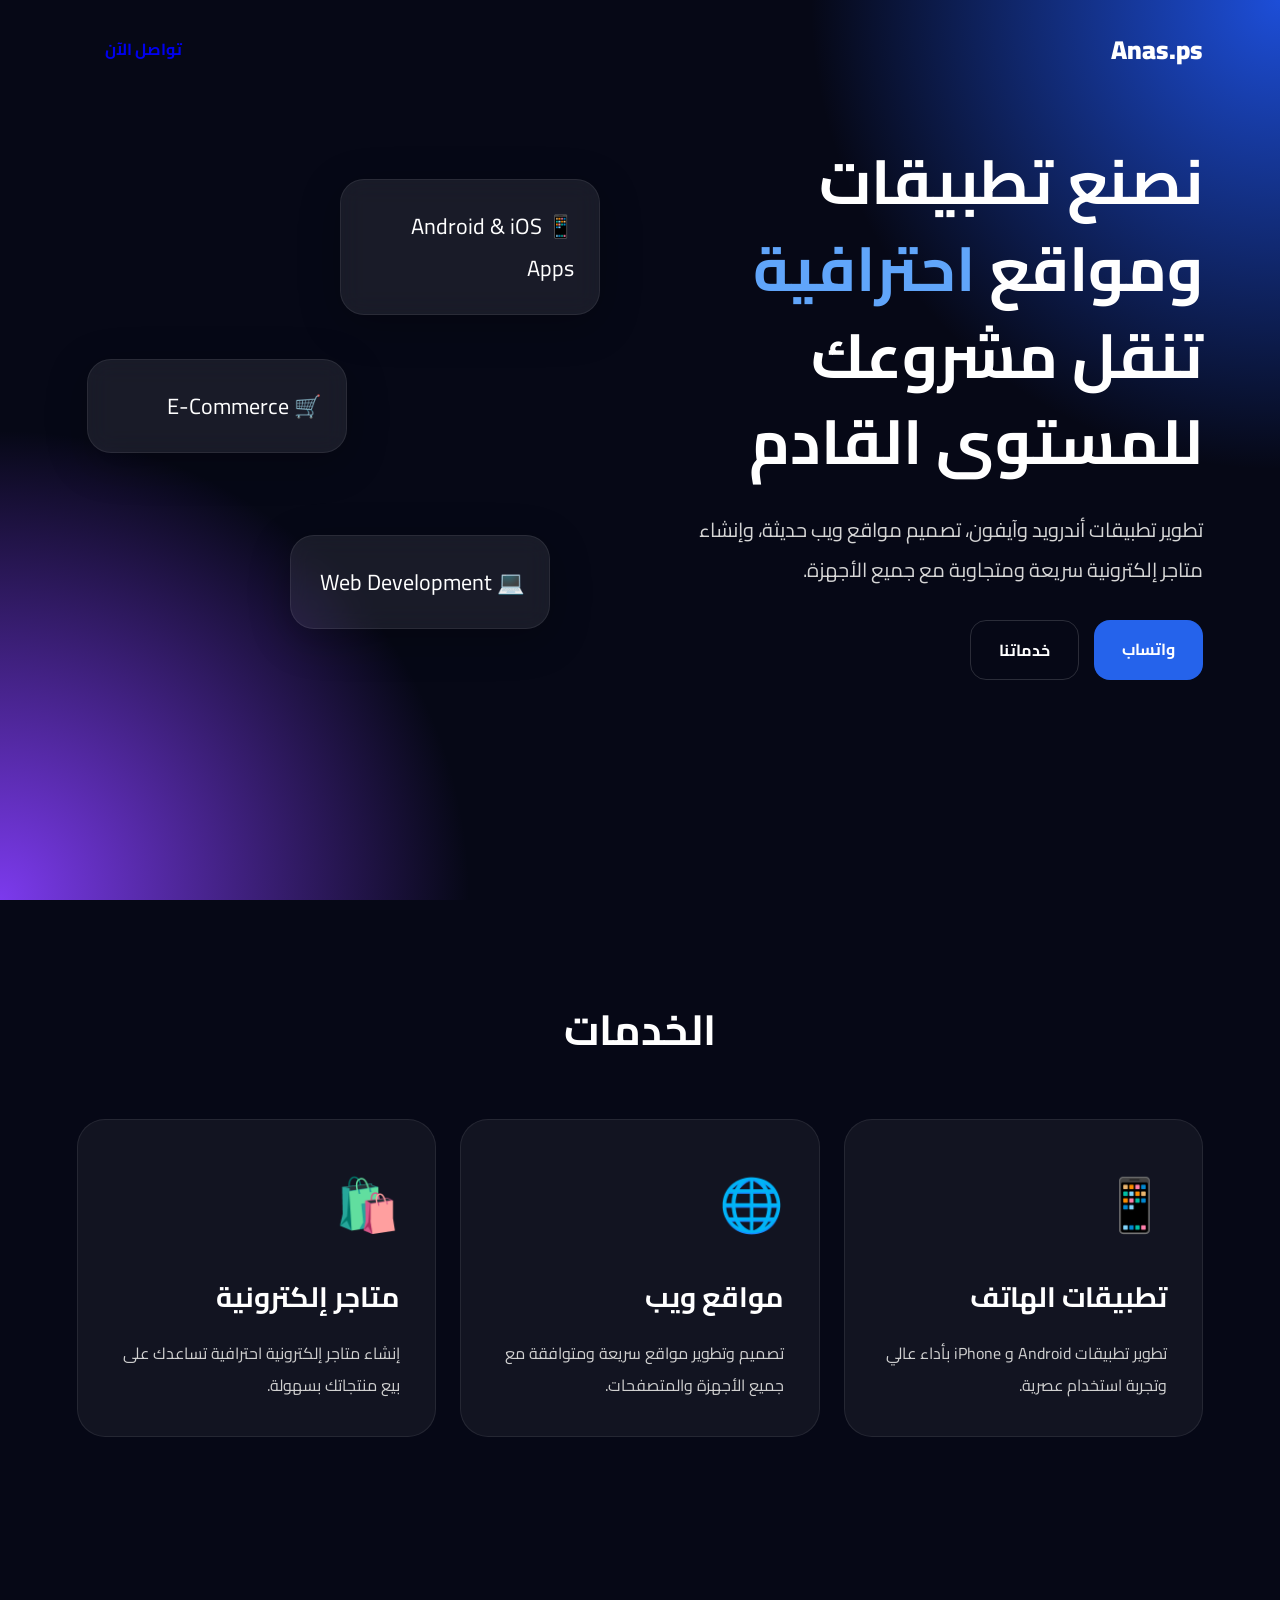
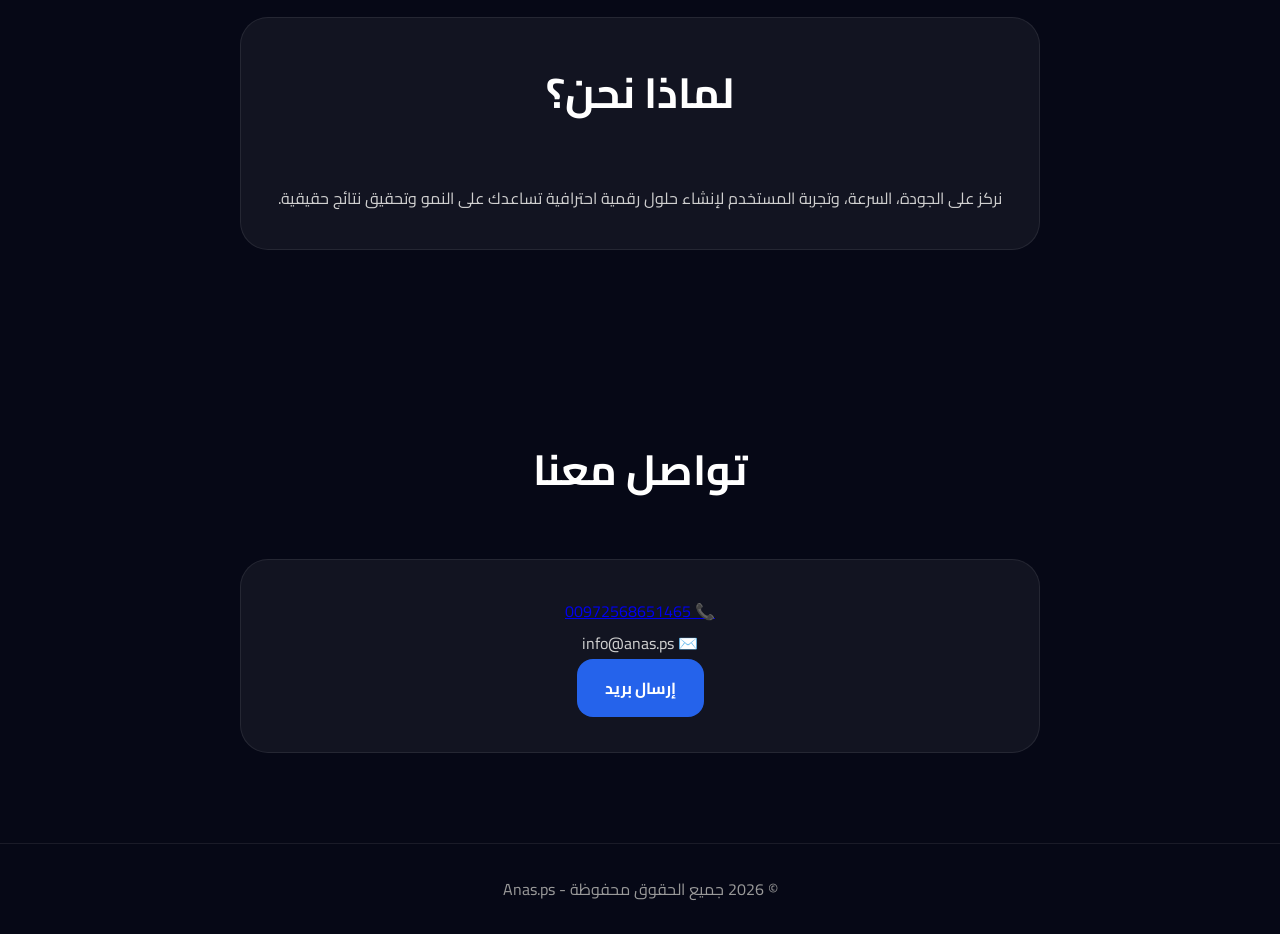
<file: index.html>
<!DOCTYPE html>
<html lang="ar" dir="rtl">
<head>
  <meta charset="UTF-8">
  <meta name="viewport" content="width=device-width, initial-scale=1.0">
  <title>Anas.ps | تطوير التطبيقات والمواقع</title>
  <link rel="preconnect" href="https://fonts.googleapis.com">
  <link rel="preconnect" href="https://fonts.gstatic.com" crossorigin>
  <link href="https://fonts.googleapis.com/css2?family=Cairo:wght@300;400;600;700;900&display=swap" rel="stylesheet">
  <link rel="stylesheet" href="style.css">
</head>
<body>

<header class="hero">
  <nav>
    <div class="logo">Anas.ps</div>
    <a href="#contact" class="btn">تواصل الآن</a>
  </nav>

  <div class="hero-content">
    <div class="text">
      <h1>نصنع تطبيقات ومواقع <span>احترافية</span> تنقل مشروعك للمستوى القادم</h1>
      <p>
        تطوير تطبيقات أندرويد وآيفون، تصميم مواقع ويب حديثة، وإنشاء متاجر إلكترونية
        سريعة ومتجاوبة مع جميع الأجهزة.
      </p>

      <div class="hero-buttons">
        <a href="https://wa.me/972568651465" target="_blank" class="btn primary">واتساب</a>
        <a href="#services" class="btn secondary">خدماتنا</a>
      </div>
    </div>

    <div class="hero-image">
      <div class="floating-card card1">📱 Android & iOS Apps</div>
      <div class="floating-card card2">🛒 E-Commerce</div>
      <div class="floating-card card3">💻 Web Development</div>
    </div>
  </div>
</header>

<section class="services" id="services">
  <h2>الخدمات</h2>

  <div class="cards">
    <div class="service-card">
      <div class="icon">📱</div>
      <h3>تطبيقات الهاتف</h3>
      <p>تطوير تطبيقات Android و iPhone بأداء عالي وتجربة استخدام عصرية.</p>
    </div>

    <div class="service-card">
      <div class="icon">🌐</div>
      <h3>مواقع ويب</h3>
      <p>تصميم وتطوير مواقع سريعة ومتوافقة مع جميع الأجهزة والمتصفحات.</p>
    </div>

    <div class="service-card">
      <div class="icon">🛍️</div>
      <h3>متاجر إلكترونية</h3>
      <p>إنشاء متاجر إلكترونية احترافية تساعدك على بيع منتجاتك بسهولة.</p>
    </div>
  </div>
</section>

<section class="about">
  <div class="about-box">
    <h2>لماذا نحن؟</h2>
    <p>
      نركز على الجودة، السرعة، وتجربة المستخدم لإنشاء حلول رقمية احترافية
      تساعدك على النمو وتحقيق نتائج حقيقية.
    </p>
  </div>
</section>

<section class="contact" id="contact">
  <h2>تواصل معنا</h2>

  <div class="contact-box">
    <p><a href="tel:00972568651465">📞 00972568651465</a></p>
    <p>✉️ info@anas.ps</p>
    <a href="mailto:info@anas.ps" class="btn primary">إرسال بريد</a>
  </div>
</section>

<footer>
  <p>© 2026 جميع الحقوق محفوظة - Anas.ps</p>
</footer>

<script src="script.js"></script>
</body>
</html>
</file>
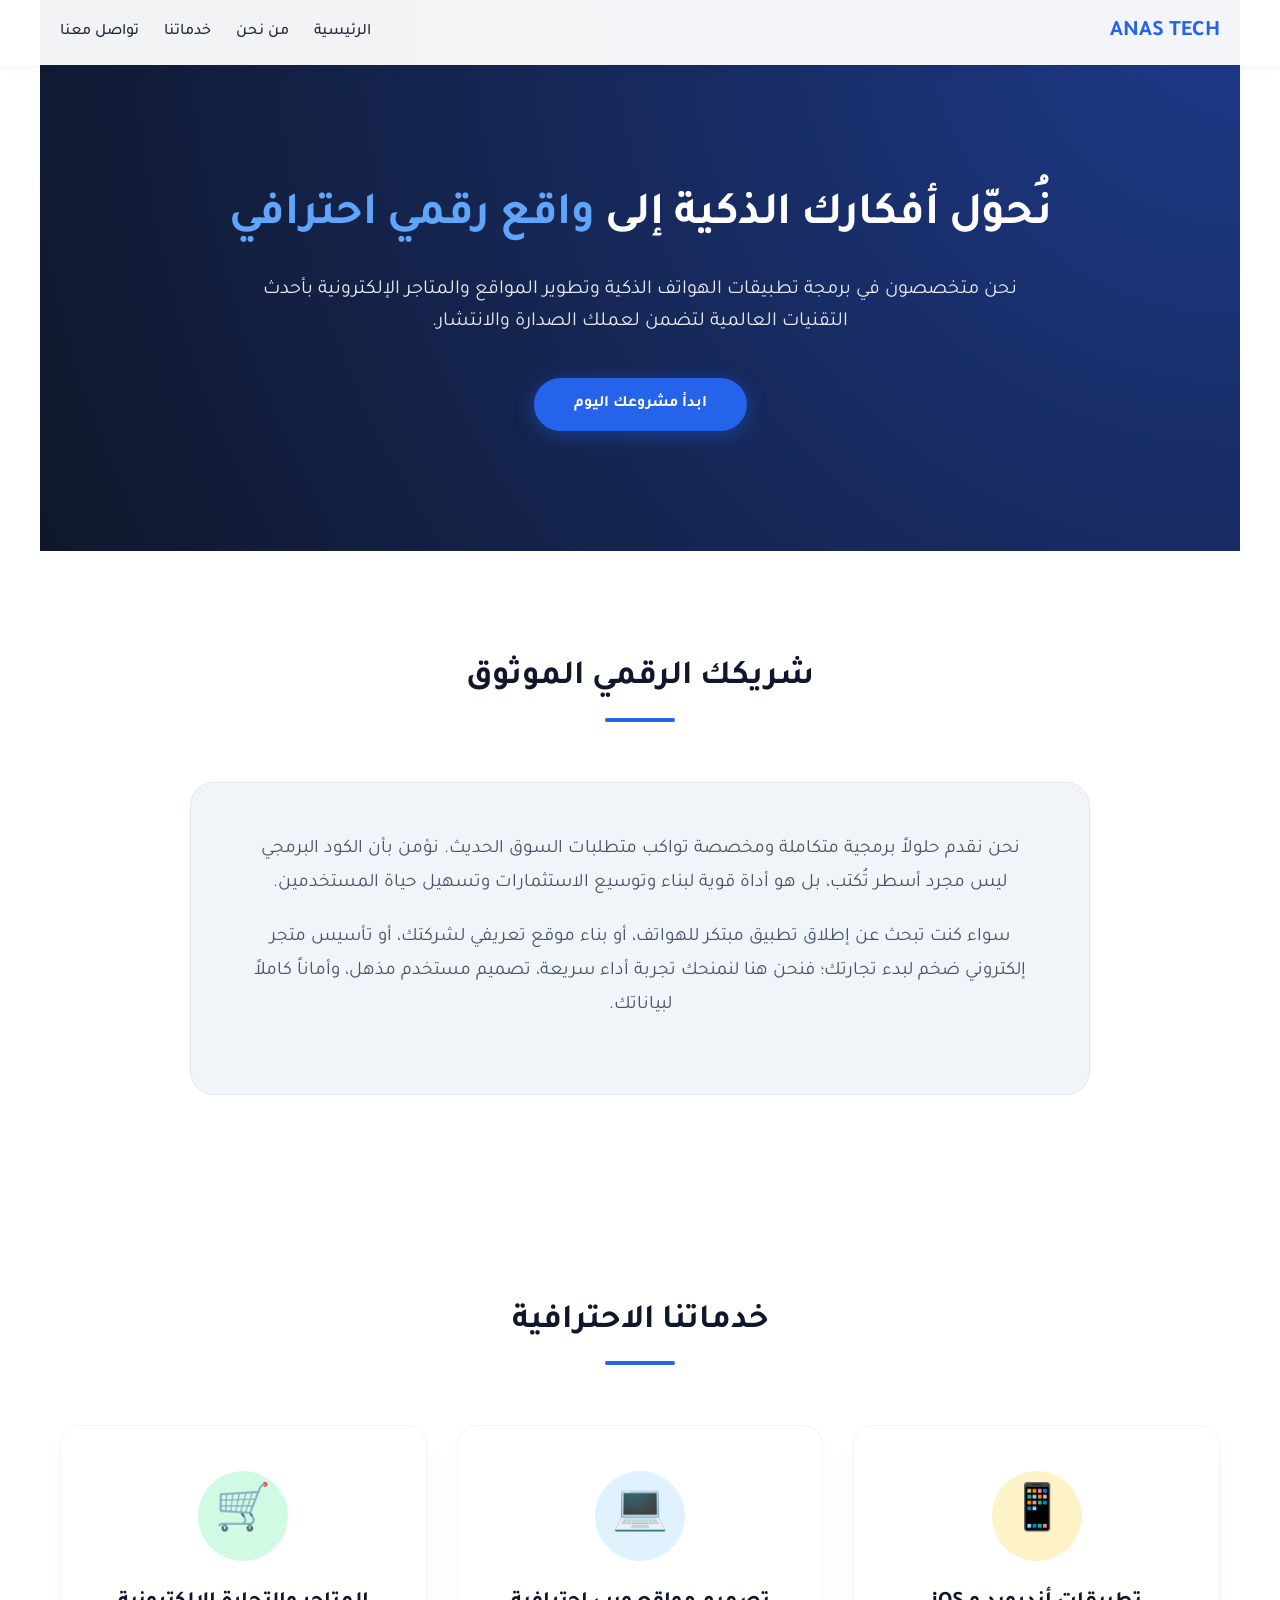
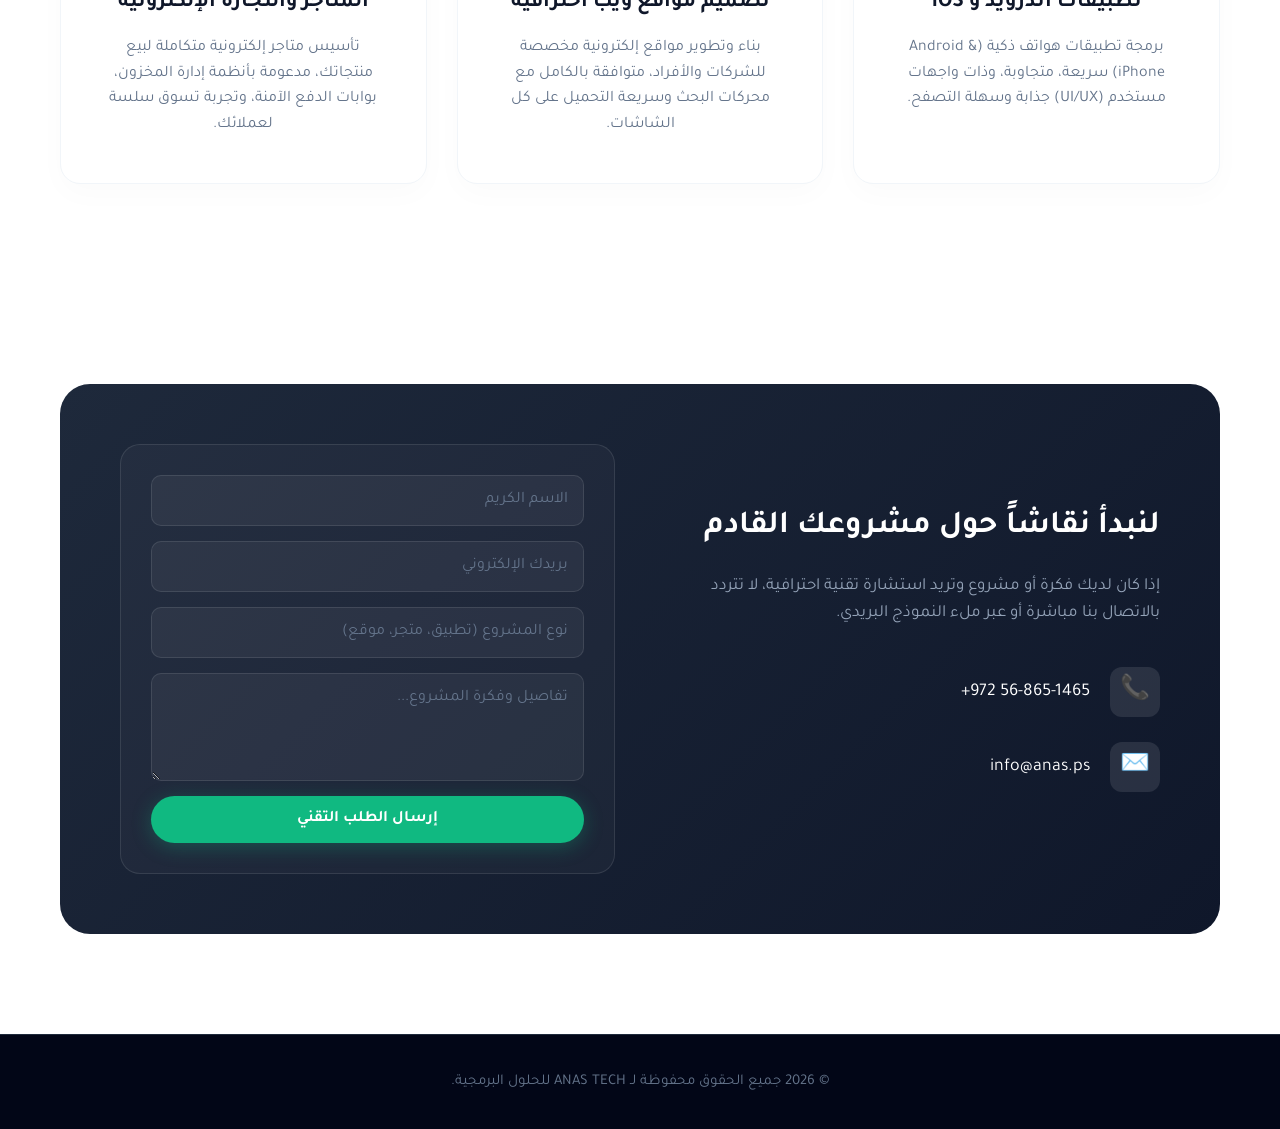
<file: gemini-code-1779863567297.html>
<!DOCTYPE html>
<html lang="ar" dir="rtl">
<head>
    <meta charset="UTF-8">
    <meta name="viewport" content="width=device-width, initial-scale=1.0">
    <title>أنس للحلول البرمجية | تصميم مواقع وتطبيقات ومتاجر إلكترونية</title>
    <!-- استيراد خط Tajawal الفخم -->
    <link rel="preconnect" href="https://fonts.googleapis.com">
    <link rel="preconnect" href="https://fonts.gstatic.com" crossorigin>
    <link href="https://fonts.googleapis.com/css2?family=Tajawal:wght@400;500;700&display=swap" rel="stylesheet">
    
    <style>
        :root {
            --primary-color: #0f172a; /* أسود ملكي/نيلي غامق يعكس الطابع البرمجي */
            --secondary-color: #2563eb; /* أزرق تقني حيوي */
            --accent-color: #10b981; /* أخضر مالي/نجاح للمتاجر */
            --text-dark: #1e293b;
            --text-light: #f8fafc;
            --bg-light: #f1f5f9;
        }

        * {
            box-sizing: border-box;
            margin: 0;
            padding: 0;
            font-family: 'Tajawal', sans-serif;
            scroll-behavior: smooth;
        }

        body {
            background-color: #ffffff;
            color: var(--text-dark);
            line-height: 1.6;
        }

        /* القائمة العلوية */
        header {
            background-color: rgba(255, 255, 255, 0.95);
            box-shadow: 0 2px 10px rgba(0,0,0,0.05);
            position: fixed;
            width: 100%;
            top: 0;
            z-index: 1000;
        }

        .nav-container {
            max-width: 1200px;
            margin: 0 auto;
            display: flex;
            justify-content: space-between;
            align-items: center;
            padding: 15px 20px;
        }

        .logo {
            font-size: 22px;
            font-weight: 700;
            color: var(--secondary-color);
        }

        .nav-links {
            list-style: none;
            display: flex;
            gap: 25px;
        }

        .nav-links a {
            text-decoration: none;
            color: var(--text-dark);
            font-weight: 500;
            transition: color 0.3s;
        }

        .nav-links a:hover {
            color: var(--secondary-color);
        }

        /* قسم الهيرو الرئيسي */
        .hero {
            background: radial-gradient(circle at top right, #1e3a8a 0%, #0f172a 100%);
            color: white;
            padding: 180px 20px 120px 20px;
            text-align: center;
            position: relative;
        }

        .hero h1 {
            font-size: 46px;
            margin-bottom: 20px;
            font-weight: 700;
            letter-spacing: -0.5px;
        }

        .hero h1 span {
            color: #60a5fa;
        }

        .hero p {
            font-size: 20px;
            max-width: 800px;
            margin: 0 auto 40px auto;
            opacity: 0.9;
            font-weight: 400;
        }

        .btn {
            display: inline-block;
            background-color: var(--secondary-color);
            color: white;
            padding: 14px 40px;
            border-radius: 50px;
            text-decoration: none;
            font-weight: 700;
            box-shadow: 0 4px 20px rgba(37, 99, 234, 0.4);
            transition: all 0.3s ease;
        }

        .btn:hover {
            transform: translateY(-3px);
            background-color: #1d4ed8;
            box-shadow: 0 6px 25px rgba(37, 99, 234, 0.5);
        }

        /* الأقسام العامة */
        section {
            padding: 100px 20px;
            max-width: 1200px;
            margin: 0 auto;
        }

        .section-title {
            text-align: center;
            font-size: 34px;
            color: var(--primary-color);
            margin-bottom: 60px;
        }

        .section-title::after {
            content: '';
            display: block;
            width: 70px;
            height: 4px;
            background-color: var(--secondary-color);
            margin: 12px auto 0 auto;
            border-radius: 2px;
        }

        /* قسم من نحن */
        .about-box {
            background: var(--bg-light);
            border-radius: 24px;
            padding: 50px;
            text-align: center;
            max-width: 900px;
            margin: 0 auto;
            border: 1px solid #e2e8f0;
        }

        .about-box p {
            font-size: 19px;
            color: #475569;
            margin-bottom: 20px;
            line-height: 1.8;
        }

        /* شبكة الخدمات */
        .services-grid {
            display: grid;
            grid-template-columns: repeat(auto-fit, minmax(320px, 1fr));
            gap: 30px;
        }

        .service-card {
            background: white;
            padding: 45px 35px;
            border-radius: 20px;
            box-shadow: 0 10px 30px rgba(0,0,0,0.02);
            border: 1px solid #f1f5f9;
            text-align: center;
            transition: all 0.3s ease;
        }

        .service-card:hover {
            transform: translateY(-8px);
            box-shadow: 0 15px 35px rgba(15, 23, 42, 0.08);
            border-color: #e2e8f0;
        }

        .service-icon {
            font-size: 45px;
            margin-bottom: 25px;
            display: inline-block;
            background: #eff6ff;
            width: 90px;
            height: 90px;
            line-height: 90px;
            border-radius: 50px;
        }

        .service-card h3 {
            font-size: 22px;
            margin-bottom: 15px;
            color: var(--primary-color);
        }

        .service-card p {
            color: #64748b;
            font-size: 16px;
        }

        /* قسم الاتصال */
        .contact-wrapper {
            background: linear-gradient(135deg, #1e293b 0%, #0f172a 100%);
            color: white;
            border-radius: 30px;
            padding: 60px;
            display: grid;
            grid-template-columns: 1fr 1fr;
            gap: 50px;
            align-items: center;
        }

        .contact-info h2 {
            font-size: 32px;
            margin-bottom: 20px;
        }

        .contact-info p {
            color: #94a3b8;
            margin-bottom: 40px;
            font-size: 17px;
        }

        .info-item {
            display: flex;
            align-items: center;
            gap: 20px;
            margin-bottom: 25px;
        }

        .info-icon {
            font-size: 24px;
            background: rgba(255,255,255,0.1);
            width: 50px;
            height: 50px;
            display: flex;
            align-items: center;
            justify-content: center;
            border-radius: 12px;
        }

        .info-item a {
            color: white;
            text-decoration: none;
            font-size: 18px;
            direction: ltr;
            transition: color 0.3s;
        }

        .info-item a:hover {
            color: #60a5fa;
        }

        .contact-form {
            display: flex;
            flex-direction: column;
            gap: 15px;
            background: rgba(255, 255, 255, 0.03);
            padding: 30px;
            border-radius: 20px;
            border: 1px solid rgba(255,255,255,0.1);
        }

        .form-input {
            padding: 15px;
            border: 1px solid rgba(255,255,255,0.1);
            background: rgba(255,255,255,0.05);
            border-radius: 10px;
            font-size: 16px;
            color: white;
            font-family: inherit;
        }

        .form-input::placeholder {
            color: #64748b;
        }

        .form-input:focus {
            outline: none;
            border-color: var(--secondary-color);
            background: rgba(255,255,255,0.08);
        }

        /* التذييل */
        footer {
            background-color: #020617;
            color: #64748b;
            text-align: center;
            padding: 35px;
            font-size: 15px;
            border-top: 1px solid #1e293b;
        }

        /* التوافق مع الهواتف */
        @media (max-width: 968px) {
            .contact-wrapper {
                grid-template-columns: 1fr;
                padding: 40px 20px;
                gap: 30px;
            }
        }

        @media (max-width: 768px) {
            .nav-links {
                display: none;
            }
            .hero h1 {
                font-size: 32px;
            }
            .hero p {
                font-size: 16px;
            }
            .about-box {
                padding: 30px 20px;
            }
            .about-box p {
                font-size: 16px;
            }
        }
    </style>
</head>
<body>

    <!-- القائمة العلوية -->
    <header>
        <div class="nav-container">
            <div class="logo">ANAS TECH</div>
            <ul class="nav-links">
                <li><a href="#hero">الرئيسية</a></li>
                <li><a href="#about">من نحن</a></li>
                <li><a href="#services">خدماتنا</a></li>
                <li><a href="#contact">تواصل معنا</a></li>
            </ul>
        </div>
    </header>

    <!-- القسم الرئيسي (Hero Section) -->
    <section id="hero" class="hero">
        <h1>نُحوّل أفكارك الذكية إلى <span>واقع رقمي احترافي</span></h1>
        <p>نحن متخصصون في برمجة تطبيقات الهواتف الذكية وتطوير المواقع والمتاجر الإلكترونية بأحدث التقنيات العالمية لتضمن لعملك الصدارة والانتشار.</p>
        <a href="#contact" class="btn">ابدأ مشروعك اليوم</a>
    </section>

    <!-- قسم من نحن -->
    <section id="about">
        <h2 class="section-title">شريكك الرقمي الموثوق</h2>
        <div class="about-box">
            <p>نحن نقدم حلولاً برمجية متكاملة ومخصصة تواكب متطلبات السوق الحديث. نؤمن بأن الكود البرمجي ليس مجرد أسطر تُكتب، بل هو أداة قوية لبناء وتوسيع الاستثمارات وتسهيل حياة المستخدمين.</p>
            <p>سواء كنت تبحث عن إطلاق تطبيق مبتكر للهواتف، أو بناء موقع تعريفي لشركتك، أو تأسيس متجر إلكتروني ضخم لبدء تجارتك؛ فنحن هنا لنمنحك تجربة أداء سريعة، تصميم مستخدم مذهل، وأماناً كاملاً لبياناتك.</p>
        </div>
    </section>

    <!-- قسم الخدمات -->
    <section id="services">
        <h2 class="section-title">خدماتنا الاحترافية</h2>
        <div class="services-grid">
            
            <!-- الخدمة الأولى -->
            <div class="service-card">
                <div class="service-icon" style="background: #fef3c7; color: #d97706;">📱</div>
                <h3>تطبيقات أندرويد و iOS</h3>
                <p>برمجة تطبيقات هواتف ذكية (Android & iPhone) سريعة، متجاوبة، وذات واجهات مستخدم (UI/UX) جذابة وسهلة التصفح.</p>
            </div>

            <!-- الخدمة الثانية -->
            <div class="service-card">
                <div class="service-icon" style="background: #e0f2fe; color: #0284c7;">💻</div>
                <h3>تصميم مواقع ويب احترافية</h3>
                <p>بناء وتطوير مواقع إلكترونية مخصصة للشركات والأفراد، متوافقة بالكامل مع محركات البحث وسريعة التحميل على كل الشاشات.</p>
            </div>

            <!-- الخدمة الثالثة -->
            <div class="service-card">
                <div class="service-icon" style="background: #d1fae5; color: #059669;">🛒</div>
                <h3>المتاجر والتجارة الإلكترونية</h3>
                <p>تأسيس متاجر إلكترونية متكاملة لبيع منتجاتك، مدعومة بأنظمة إدارة المخزون، بوابات الدفع الآمنة، وتجربة تسوق سلسة لعملائك.</p>
            </div>

        </div>
    </section>

    <!-- قسم التواصل الشامل -->
    <section id="contact">
        <div class="contact-wrapper">
            
            <!-- معلومات الاتصال المباشر -->
            <div class="contact-info">
                <h2>لنبدأ نقاشاً حول مشروعك القادم</h2>
                <p>إذا كان لديك فكرة أو مشروع وتريد استشارة تقنية احترافية، لا تتردد بالاتصال بنا مباشرة أو عبر ملء النموذج البريدي.</p>
                
                <div class="info-item">
                    <div class="info-icon">📞</div>
                    <a href="tel:00972568651465">+972 56-865-1465</a>
                </div>
                
                <div class="info-item">
                    <div class="info-icon">✉️</div>
                    <a href="mailto:info@anas.ps">info@anas.ps</a>
                </div>
            </div>

            <!-- نموذج المراسلة -->
            <form class="contact-form" action="#" method="POST">
                <input type="text" class="form-input" placeholder="الاسم الكريم" required>
                <input type="email" class="form-input" placeholder="بريدك الإلكتروني" required>
                <input type="text" class="form-input" placeholder="نوع المشروع (تطبيق، متجر، موقع)" required>
                <textarea class="form-input" rows="4" placeholder="تفاصيل وفكرة المشروع..." required></textarea>
                <button type="submit" class="btn" style="border: none; cursor: pointer; font-size: 16px; background-color: var(--accent-color); box-shadow: 0 4px 20px rgba(16, 185, 129, 0.3);">إرسال الطلب التقني</button>
            </form>

        </div>
    </section>

    <!-- التذييل -->
    <footer>
        <p>&copy; 2026 جميع الحقوق محفوظة لـ ANAS TECH للحلول البرمجية.</p>
    </footer>

</body>
</html>
</file>
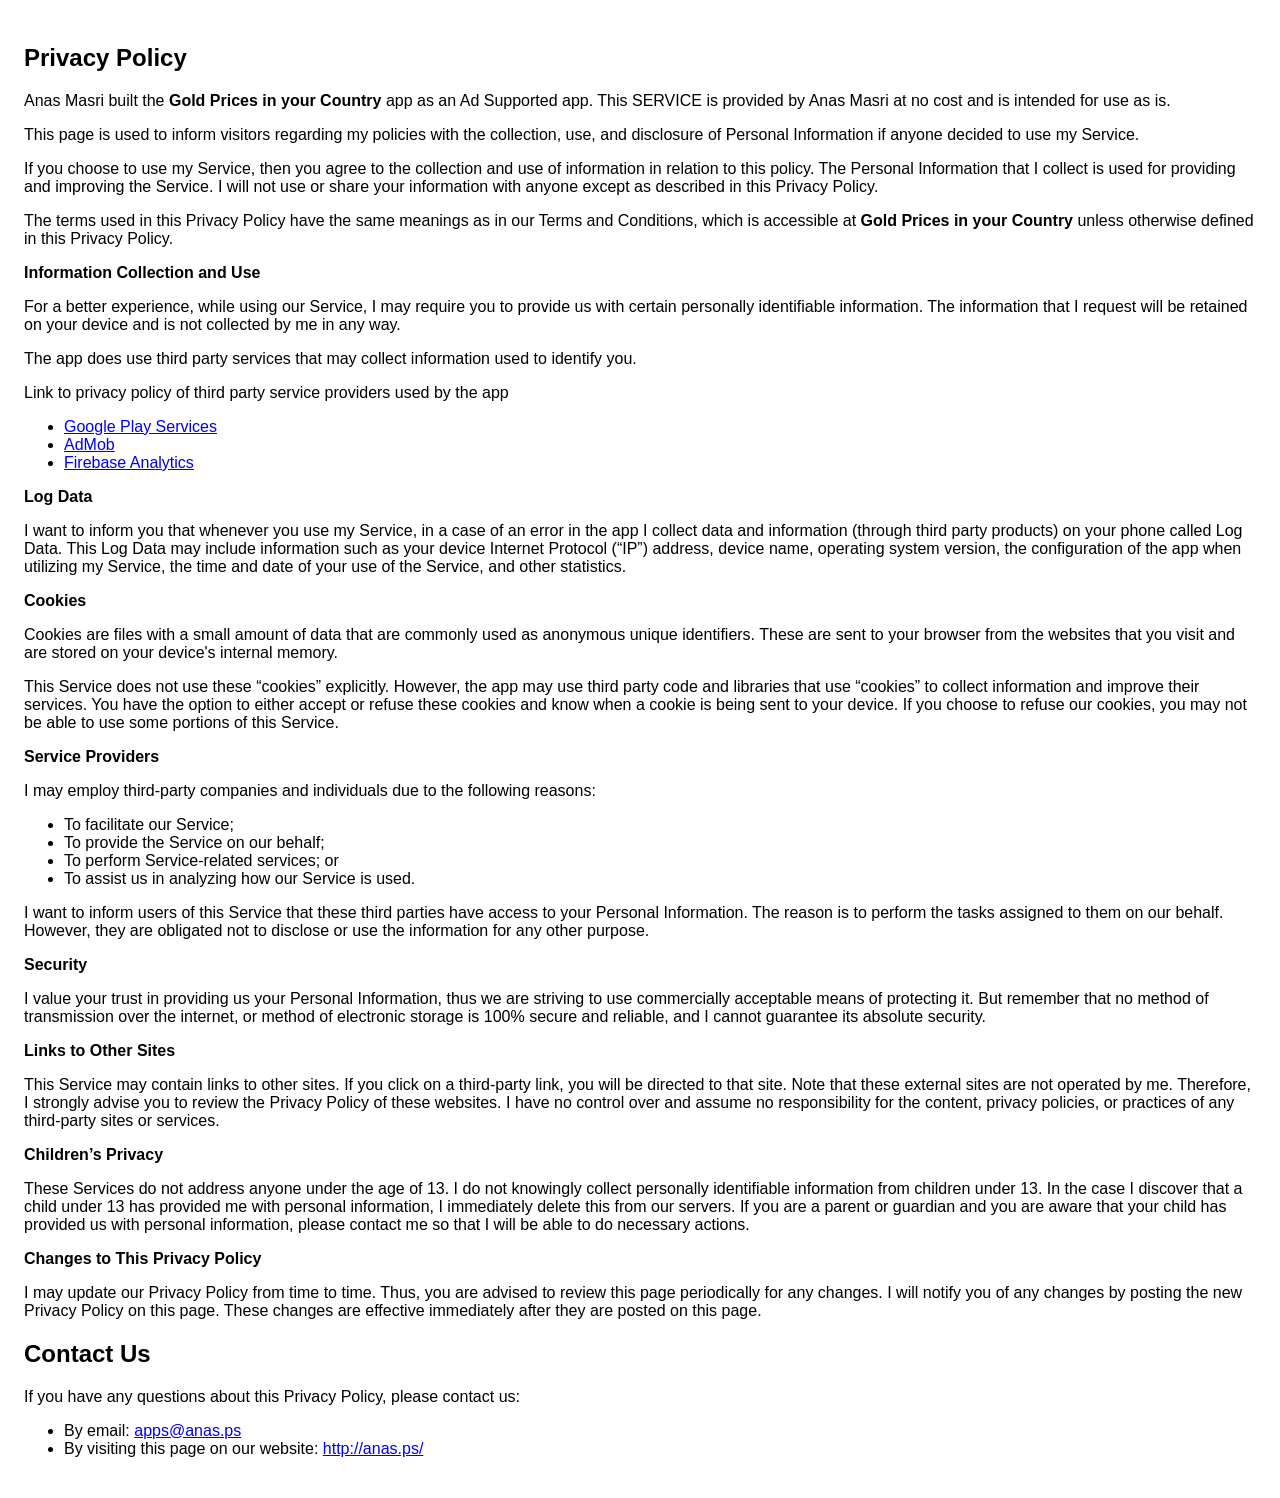
<file: goldprice.html>
<!DOCTYPE html>
    <html>
    <head>
      <meta charset='utf-8'>
      <meta name='viewport' content='width=device-width'>
      <title>Privacy Policy</title>
      <style> body { font-family: 'Helvetica Neue', Helvetica, Arial, sans-serif; padding:1em; } </style>
    </head>
    <body>
    <h2>Privacy Policy</h2> <p> Anas Masri built the <b>Gold Prices in your Country</b> app as an Ad Supported app. This SERVICE is provided by
                    Anas Masri at no cost and is intended for use as is.
                  </p> <p>This page is used to inform visitors regarding my policies with the collection, use, and disclosure
                    of Personal Information if anyone decided to use my Service.
                  </p> <p>If you choose to use my Service, then you agree to the collection and use of information in
                    relation to this policy. The Personal Information that I collect is used for providing and improving
                    the Service. I will not use or share your information with anyone except as described
                    in this Privacy Policy.
                  </p> <p>The terms used in this Privacy Policy have the same meanings as in our Terms and Conditions, which is
                    accessible at <b>Gold Prices in your Country</b> unless otherwise defined in this Privacy Policy.
                  </p> <p><strong>Information Collection and Use</strong></p> <p>For a better experience, while using our Service, I may require you to provide us with certain
                    personally identifiable information. The information that I request will be retained on your device and is not collected by me in any way.
                  </p> <p>The app does use third party services that may collect information used to identify you.</p> <div><p>Link to privacy policy of third party service providers used by the app</p> <ul><li><a href="https://www.google.com/policies/privacy/" target="_blank">Google Play Services</a></li><li><a href="https://support.google.com/admob/answer/6128543?hl=en" target="_blank">AdMob</a></li><li><a href="https://firebase.google.com/policies/analytics" target="_blank">Firebase Analytics</a></li><!----><!----><!----><!----><!----></ul></div> <p><strong>Log Data</strong></p> <p> I want to inform you that whenever you use my Service, in a case of
                    an error in the app I collect data and information (through third party products) on your phone
                    called Log Data. This Log Data may include information such as your device Internet Protocol (“IP”) address,
                    device name, operating system version, the configuration of the app when utilizing my Service,
                    the time and date of your use of the Service, and other statistics.
                  </p> <p><strong>Cookies</strong></p> <p>Cookies are files with a small amount of data that are commonly used as anonymous unique identifiers.
                    These are sent to your browser from the websites that you visit and are stored on your device's internal
                    memory.
                  </p> <p>This Service does not use these “cookies” explicitly. However, the app may use third party code and
                    libraries that use “cookies” to collect information and improve their services. You have the option to
                    either accept or refuse these cookies and know when a cookie is being sent to your device. If you choose
                    to refuse our cookies, you may not be able to use some portions of this Service.
                  </p> <p><strong>Service Providers</strong></p> <p> I may employ third-party companies and individuals due to the following reasons:</p> <ul><li>To facilitate our Service;</li> <li>To provide the Service on our behalf;</li> <li>To perform Service-related services; or</li> <li>To assist us in analyzing how our Service is used.</li></ul> <p> I want to inform users of this Service that these third parties have access to
                    your Personal Information. The reason is to perform the tasks assigned to them on our behalf. However,
                    they are obligated not to disclose or use the information for any other purpose.
                  </p> <p><strong>Security</strong></p> <p> I value your trust in providing us your Personal Information, thus we are striving
                    to use commercially acceptable means of protecting it. But remember that no method of transmission over
                    the internet, or method of electronic storage is 100% secure and reliable, and I cannot guarantee
                    its absolute security.
                  </p> <p><strong>Links to Other Sites</strong></p> <p>This Service may contain links to other sites. If you click on a third-party link, you will be directed
                    to that site. Note that these external sites are not operated by me. Therefore, I strongly
                    advise you to review the Privacy Policy of these websites. I have no control over
                    and assume no responsibility for the content, privacy policies, or practices of any third-party sites
                    or services.
                  </p> <p><strong>Children’s Privacy</strong></p> <p>These Services do not address anyone under the age of 13. I do not knowingly collect
                    personally identifiable information from children under 13. In the case I discover that a child
                    under 13 has provided me with personal information, I immediately delete this from
                    our servers. If you are a parent or guardian and you are aware that your child has provided us with personal
                    information, please contact me so that I will be able to do necessary actions.
                  </p> <p><strong>Changes to This Privacy Policy</strong></p> <p> I may update our Privacy Policy from time to time. Thus, you are advised to review
                    this page periodically for any changes. I will notify you of any changes by posting
                    the new Privacy Policy on this page. These changes are effective immediately after they are posted on
                    this page.
                  </p>

<h2>Contact Us</h2>
<p>If you have any questions about this Privacy Policy, please contact us:</p>
<ul>
        <li>By email: <a href="mailto:apps@anas.ps?Subject=GoldPrice%20App" target="_top">apps@anas.ps</a></li>
            <li>By visiting this page on our website:  <a href="http://anas.ps/">http://anas.ps/</a></li>
      
        </ul>    </body>
    </html>
</file>
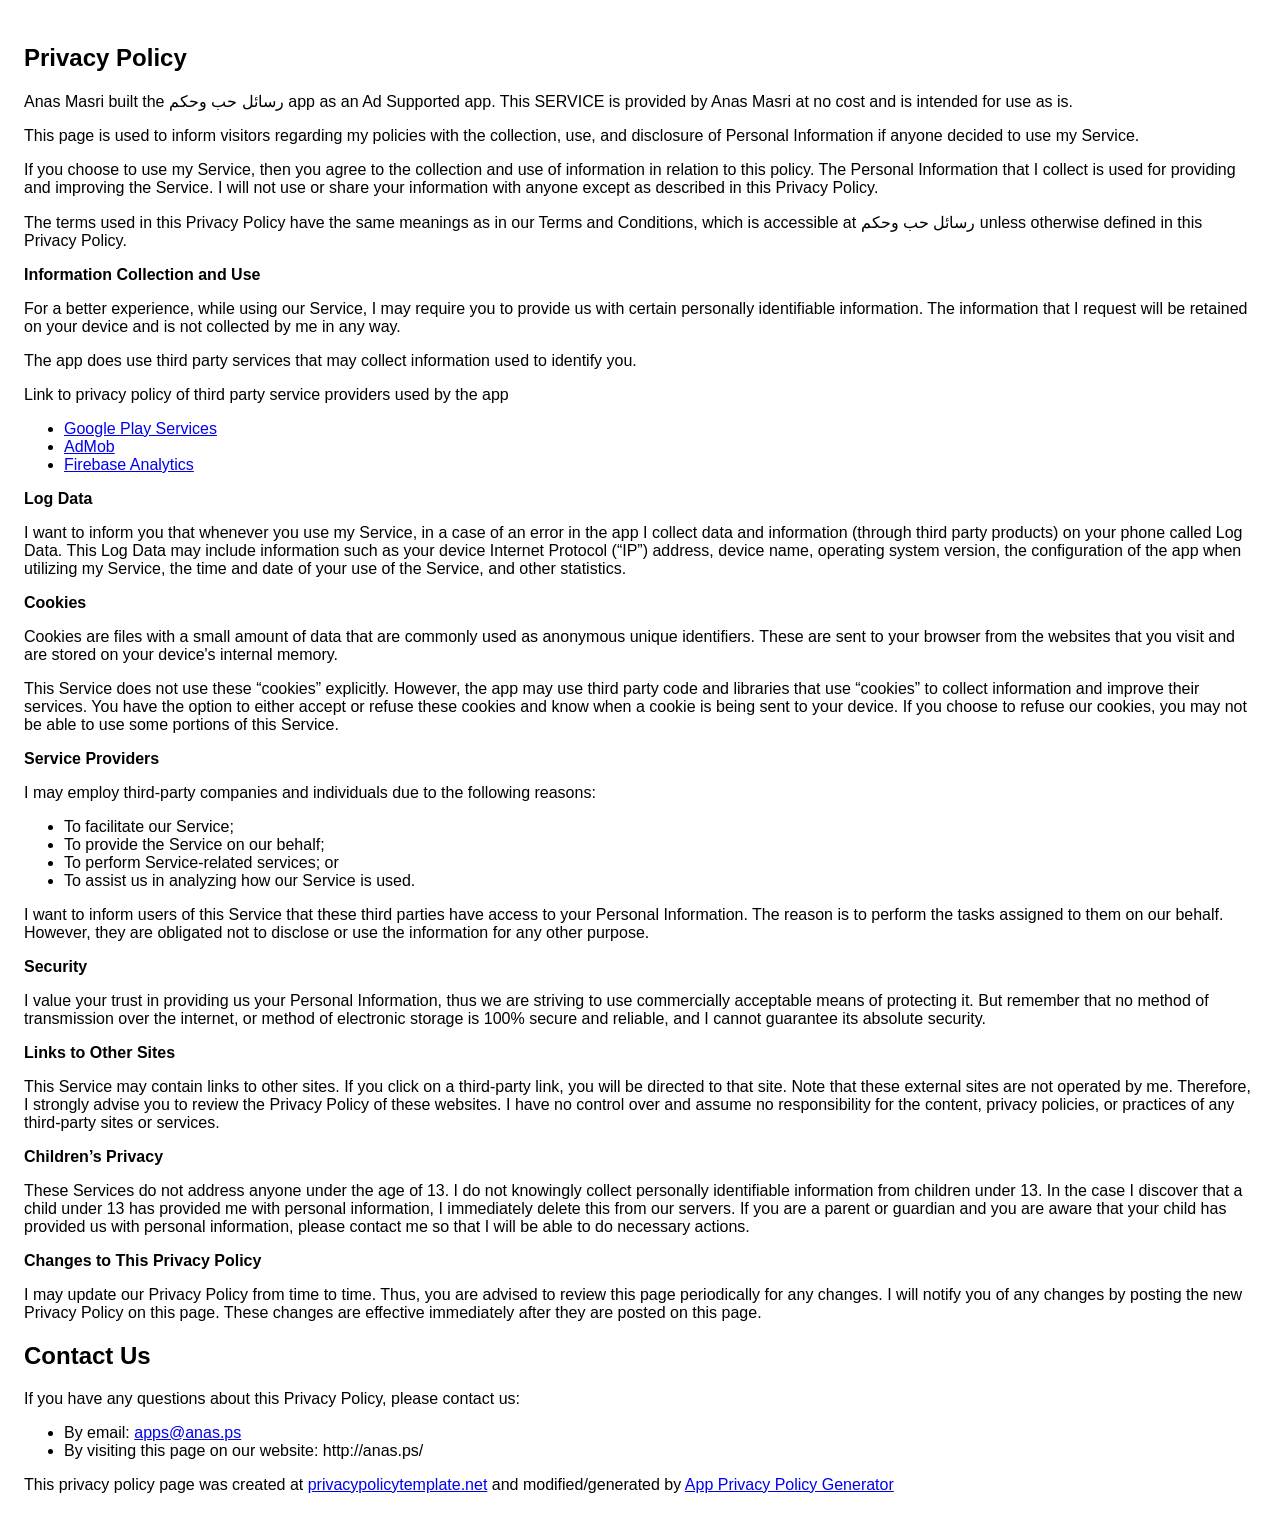
<file: hekam_privacy_policy.html>
<!DOCTYPE html>
    <html>
    <head>
      <meta charset='utf-8'>
      <meta name='viewport' content='width=device-width'>
      <title>Privacy Policy</title>
      <style> body { font-family: 'Helvetica Neue', Helvetica, Arial, sans-serif; padding:1em; } </style>
    </head>
    <body>
    <h2>Privacy Policy</h2> <p> Anas Masri built the رسائل حب وحكم app as an Ad Supported app. This SERVICE is provided by
                    Anas Masri at no cost and is intended for use as is.
                  </p> <p>This page is used to inform visitors regarding my policies with the collection, use, and disclosure
                    of Personal Information if anyone decided to use my Service.
                  </p> <p>If you choose to use my Service, then you agree to the collection and use of information in
                    relation to this policy. The Personal Information that I collect is used for providing and improving
                    the Service. I will not use or share your information with anyone except as described
                    in this Privacy Policy.
                  </p> <p>The terms used in this Privacy Policy have the same meanings as in our Terms and Conditions, which is
                    accessible at رسائل حب وحكم unless otherwise defined in this Privacy Policy.
                  </p> <p><strong>Information Collection and Use</strong></p> <p>For a better experience, while using our Service, I may require you to provide us with certain
                    personally identifiable information. The information that I request will be retained on your device and is not collected by me in any way.
                  </p> <p>The app does use third party services that may collect information used to identify you.</p> <div><p>Link to privacy policy of third party service providers used by the app</p> <ul><li><a href="https://www.google.com/policies/privacy/" target="_blank">Google Play Services</a></li><li><a href="https://support.google.com/admob/answer/6128543?hl=en" target="_blank">AdMob</a></li><li><a href="https://firebase.google.com/policies/analytics" target="_blank">Firebase Analytics</a></li><!----><!----><!----><!----><!----></ul></div> <p><strong>Log Data</strong></p> <p> I want to inform you that whenever you use my Service, in a case of
                    an error in the app I collect data and information (through third party products) on your phone
                    called Log Data. This Log Data may include information such as your device Internet Protocol (“IP”) address,
                    device name, operating system version, the configuration of the app when utilizing my Service,
                    the time and date of your use of the Service, and other statistics.
                  </p> <p><strong>Cookies</strong></p> <p>Cookies are files with a small amount of data that are commonly used as anonymous unique identifiers.
                    These are sent to your browser from the websites that you visit and are stored on your device's internal
                    memory.
                  </p> <p>This Service does not use these “cookies” explicitly. However, the app may use third party code and
                    libraries that use “cookies” to collect information and improve their services. You have the option to
                    either accept or refuse these cookies and know when a cookie is being sent to your device. If you choose
                    to refuse our cookies, you may not be able to use some portions of this Service.
                  </p> <p><strong>Service Providers</strong></p> <p> I may employ third-party companies and individuals due to the following reasons:</p> <ul><li>To facilitate our Service;</li> <li>To provide the Service on our behalf;</li> <li>To perform Service-related services; or</li> <li>To assist us in analyzing how our Service is used.</li></ul> <p> I want to inform users of this Service that these third parties have access to
                    your Personal Information. The reason is to perform the tasks assigned to them on our behalf. However,
                    they are obligated not to disclose or use the information for any other purpose.
                  </p> <p><strong>Security</strong></p> <p> I value your trust in providing us your Personal Information, thus we are striving
                    to use commercially acceptable means of protecting it. But remember that no method of transmission over
                    the internet, or method of electronic storage is 100% secure and reliable, and I cannot guarantee
                    its absolute security.
                  </p> <p><strong>Links to Other Sites</strong></p> <p>This Service may contain links to other sites. If you click on a third-party link, you will be directed
                    to that site. Note that these external sites are not operated by me. Therefore, I strongly
                    advise you to review the Privacy Policy of these websites. I have no control over
                    and assume no responsibility for the content, privacy policies, or practices of any third-party sites
                    or services.
                  </p> <p><strong>Children’s Privacy</strong></p> <p>These Services do not address anyone under the age of 13. I do not knowingly collect
                    personally identifiable information from children under 13. In the case I discover that a child
                    under 13 has provided me with personal information, I immediately delete this from
                    our servers. If you are a parent or guardian and you are aware that your child has provided us with personal
                    information, please contact me so that I will be able to do necessary actions.
                  </p> <p><strong>Changes to This Privacy Policy</strong></p> <p> I may update our Privacy Policy from time to time. Thus, you are advised to review
                    this page periodically for any changes. I will notify you of any changes by posting
                    the new Privacy Policy on this page. These changes are effective immediately after they are posted on
                    this page.
                  </p> 
<p><h2>Contact Us</h2>
<p>If you have any questions about this Privacy Policy, please contact us:</p>
<ul>
        <li>By email: <a href="mailto:apps@anas.ps?Subject=رسائل حب%20وحكم%20App" target="_top">apps@anas.ps</a></li>
            <li>By visiting this page on our website: http://anas.ps/</li>
      
        </ul></p>
<p>This privacy policy page was created at <a href="https://privacypolicytemplate.net" target="_blank">privacypolicytemplate.net</a>
                    and modified/generated by <a href="https://app-privacy-policy-generator.firebaseapp.com/" target="_blank">App
                      Privacy Policy Generator</a></p>
    </body>
    </html>
</file>
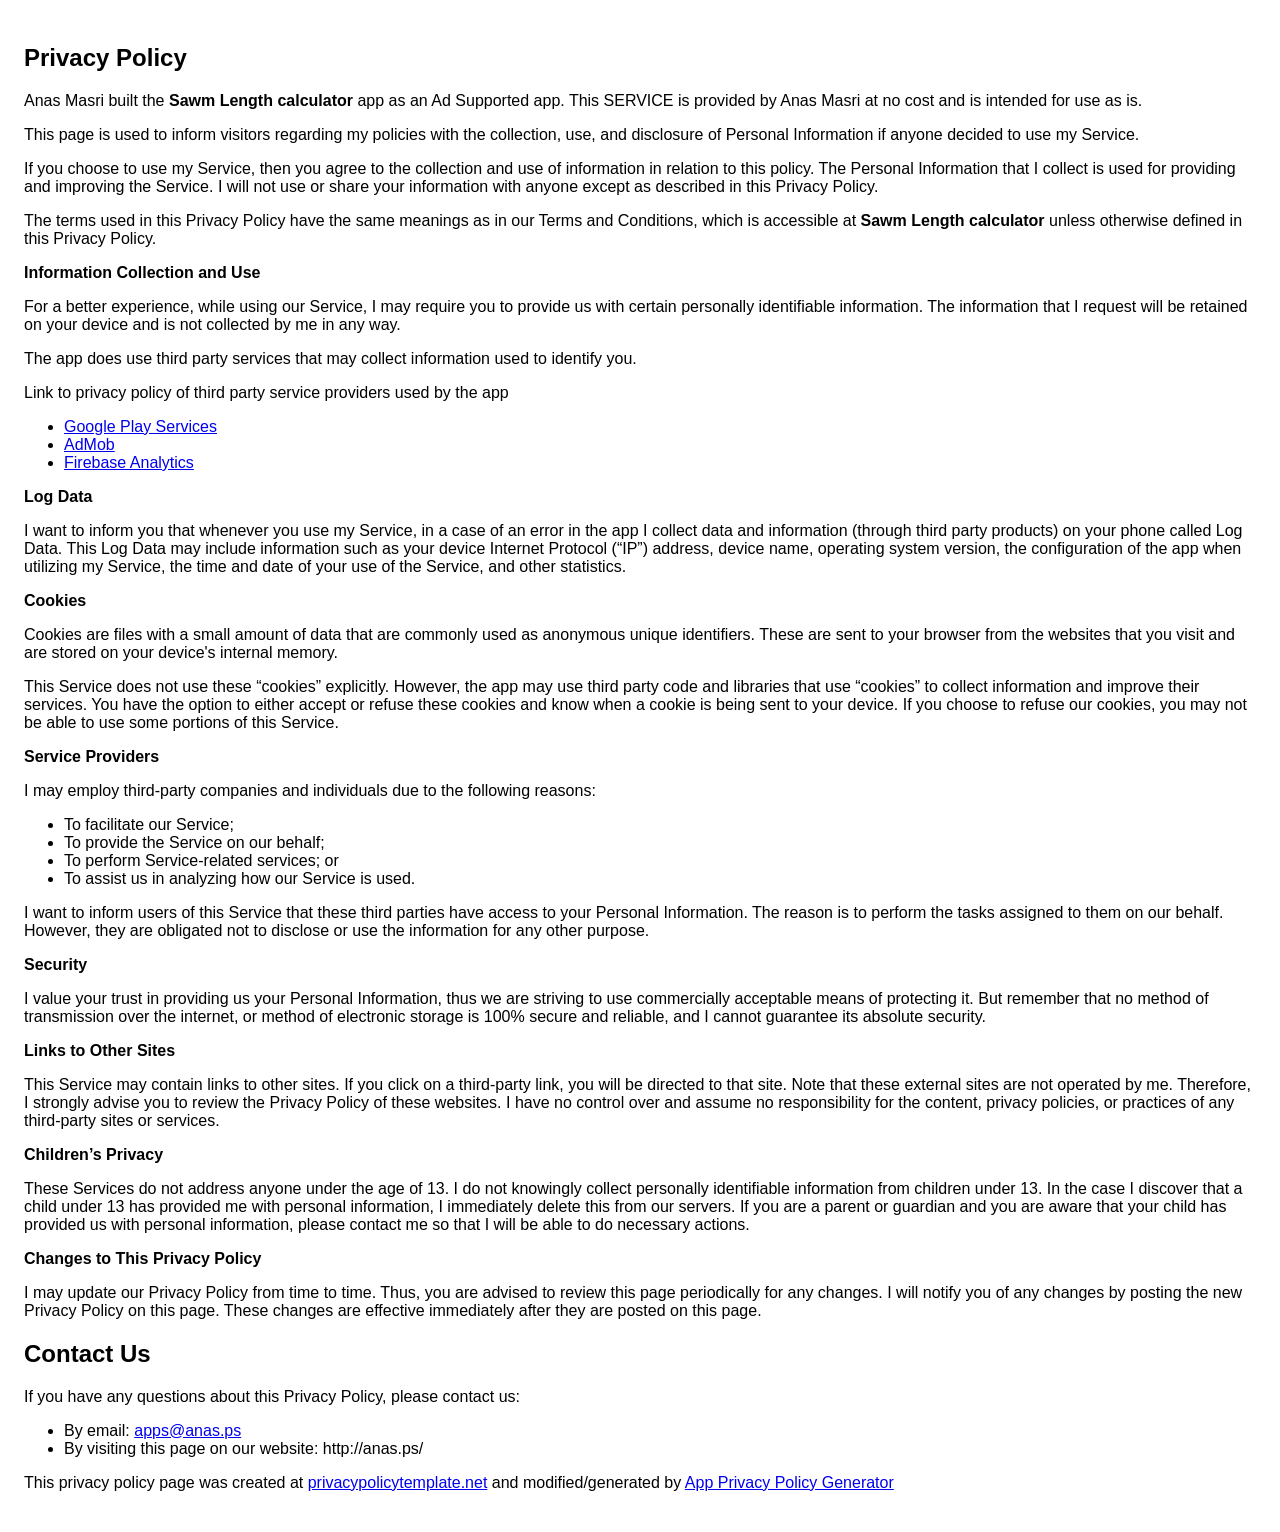
<file: Sawm_Privacy.html>
<!DOCTYPE html>
    <html>
    <head>
      <meta charset='utf-8'>
      <meta name='viewport' content='width=device-width'>
      <title>Privacy Policy</title>
      <style> body { font-family: 'Helvetica Neue', Helvetica, Arial, sans-serif; padding:1em; } </style>
    </head>
    <body>
    <h2>Privacy Policy</h2> <p> Anas Masri built the <b>Sawm Length calculator</b> app as an Ad Supported app. This SERVICE is provided by
                    Anas Masri at no cost and is intended for use as is.
                  </p> <p>This page is used to inform visitors regarding my policies with the collection, use, and disclosure
                    of Personal Information if anyone decided to use my Service.
                  </p> <p>If you choose to use my Service, then you agree to the collection and use of information in
                    relation to this policy. The Personal Information that I collect is used for providing and improving
                    the Service. I will not use or share your information with anyone except as described
                    in this Privacy Policy.
                  </p> <p>The terms used in this Privacy Policy have the same meanings as in our Terms and Conditions, which is
                    accessible at <b>Sawm Length calculator</b> unless otherwise defined in this Privacy Policy.
                  </p> <p><strong>Information Collection and Use</strong></p> <p>For a better experience, while using our Service, I may require you to provide us with certain
                    personally identifiable information. The information that I request will be retained on your device and is not collected by me in any way.
                  </p> <p>The app does use third party services that may collect information used to identify you.</p> <div><p>Link to privacy policy of third party service providers used by the app</p> <ul><li><a href="https://www.google.com/policies/privacy/" target="_blank">Google Play Services</a></li><li><a href="https://support.google.com/admob/answer/6128543?hl=en" target="_blank">AdMob</a></li><li><a href="https://firebase.google.com/policies/analytics" target="_blank">Firebase Analytics</a></li><!----><!----><!----><!----><!----></ul></div> <p><strong>Log Data</strong></p> <p> I want to inform you that whenever you use my Service, in a case of
                    an error in the app I collect data and information (through third party products) on your phone
                    called Log Data. This Log Data may include information such as your device Internet Protocol (“IP”) address,
                    device name, operating system version, the configuration of the app when utilizing my Service,
                    the time and date of your use of the Service, and other statistics.
                  </p> <p><strong>Cookies</strong></p> <p>Cookies are files with a small amount of data that are commonly used as anonymous unique identifiers.
                    These are sent to your browser from the websites that you visit and are stored on your device's internal
                    memory.
                  </p> <p>This Service does not use these “cookies” explicitly. However, the app may use third party code and
                    libraries that use “cookies” to collect information and improve their services. You have the option to
                    either accept or refuse these cookies and know when a cookie is being sent to your device. If you choose
                    to refuse our cookies, you may not be able to use some portions of this Service.
                  </p> <p><strong>Service Providers</strong></p> <p> I may employ third-party companies and individuals due to the following reasons:</p> <ul><li>To facilitate our Service;</li> <li>To provide the Service on our behalf;</li> <li>To perform Service-related services; or</li> <li>To assist us in analyzing how our Service is used.</li></ul> <p> I want to inform users of this Service that these third parties have access to
                    your Personal Information. The reason is to perform the tasks assigned to them on our behalf. However,
                    they are obligated not to disclose or use the information for any other purpose.
                  </p> <p><strong>Security</strong></p> <p> I value your trust in providing us your Personal Information, thus we are striving
                    to use commercially acceptable means of protecting it. But remember that no method of transmission over
                    the internet, or method of electronic storage is 100% secure and reliable, and I cannot guarantee
                    its absolute security.
                  </p> <p><strong>Links to Other Sites</strong></p> <p>This Service may contain links to other sites. If you click on a third-party link, you will be directed
                    to that site. Note that these external sites are not operated by me. Therefore, I strongly
                    advise you to review the Privacy Policy of these websites. I have no control over
                    and assume no responsibility for the content, privacy policies, or practices of any third-party sites
                    or services.
                  </p> <p><strong>Children’s Privacy</strong></p> <p>These Services do not address anyone under the age of 13. I do not knowingly collect
                    personally identifiable information from children under 13. In the case I discover that a child
                    under 13 has provided me with personal information, I immediately delete this from
                    our servers. If you are a parent or guardian and you are aware that your child has provided us with personal
                    information, please contact me so that I will be able to do necessary actions.
                  </p> <p><strong>Changes to This Privacy Policy</strong></p> <p> I may update our Privacy Policy from time to time. Thus, you are advised to review
                    this page periodically for any changes. I will notify you of any changes by posting
                    the new Privacy Policy on this page. These changes are effective immediately after they are posted on
                    this page.
                  </p> 
<p><h2>Contact Us</h2>
<p>If you have any questions about this Privacy Policy, please contact us:</p>
<ul>
        <li>By email: <a href="mailto:apps@anas.ps?Subject=Sawm Length calculator App" target="_top">apps@anas.ps</a></li>
            <li>By visiting this page on our website: http://anas.ps/</li>
      
        </ul></p>
<p>This privacy policy page was created at <a href="https://privacypolicytemplate.net" target="_blank">privacypolicytemplate.net</a>
                    and modified/generated by <a href="https://app-privacy-policy-generator.firebaseapp.com/" target="_blank">App
                      Privacy Policy Generator</a></p>
    </body>
    </html>
</file>
<file: style.css>
*{
  margin:0;
  padding:0;
  box-sizing:border-box;
}

html{
  scroll-behavior:smooth;
}

body{
  font-family:'Cairo',sans-serif;
  background:#060816;
  color:white;
  overflow-x:hidden;
}

.hero{
  min-height:100vh;
  padding:20px 6%;
  background:
  radial-gradient(circle at top right,#1d4ed8 0%,transparent 30%),
  radial-gradient(circle at bottom left,#7c3aed 0%,transparent 30%),
  #060816;
}

nav{
  display:flex;
  justify-content:space-between;
  align-items:center;
}

.logo{
  font-size:26px;
  font-weight:900;
}

.hero-content{
  display:flex;
  align-items:center;
  justify-content:space-between;
  gap:40px;
  margin-top:60px;
}

.text{
  flex:1;
}

.badge{
  display:inline-block;
  padding:10px 18px;
  background:rgba(255,255,255,.08);
  border:1px solid rgba(255,255,255,.08);
  border-radius:50px;
  margin-bottom:22px;
  font-size:14px;
}

.text h1{
  font-size:62px;
  line-height:1.4;
  margin-bottom:25px;
}

.text h1 span{
  color:#60a5fa;
}

.text p{
  color:#d6d6d6;
  line-height:2;
  font-size:20px;
  margin-bottom:30px;
}

.hero-buttons{
  display:flex;
  gap:15px;
  flex-wrap:wrap;
}

.btn{
  text-decoration:none;
  padding:14px 28px;
  border-radius:16px;
  font-weight:700;
  transition:.3s;
  display:inline-block;
}

.primary{
  background:#2563eb;
  color:white;
}

.primary:hover{
  transform:translateY(-4px);
}

.secondary{
  border:1px solid rgba(255,255,255,.15);
  color:white;
}

.secondary:hover{
  background:white;
  color:black;
}

.hero-image{
  flex:1;
  position:relative;
  min-height:500px;
}

.floating-card{
  position:absolute;
  width:260px;
  padding:25px;
  background:rgba(255,255,255,.08);
  border:1px solid rgba(255,255,255,.08);
  backdrop-filter:blur(12px);
  border-radius:24px;
  font-size:22px;
  animation:float 6s ease-in-out infinite;
  box-shadow:0 10px 40px rgba(0,0,0,.25);
}

.card1{
  top:20px;
  right:20px;
}

.card2{
  top:200px;
  left:10px;
  animation-delay:1s;
}

.card3{
  bottom:30px;
  right:70px;
  animation-delay:2s;
}

@keyframes float{
  0%,100%{
    transform:translateY(0);
  }
  50%{
    transform:translateY(-18px);
  }
}

section{
  padding:90px 6%;
}

h2{
  text-align:center;
  font-size:42px;
  margin-bottom:50px;
}

.cards{
  display:grid;
  grid-template-columns:repeat(auto-fit,minmax(250px,1fr));
  gap:24px;
}

.service-card,
.about-box,
.contact-box{
  background:rgba(255,255,255,.05);
  border:1px solid rgba(255,255,255,.08);
  border-radius:28px;
  padding:35px;
  transition:.4s;
}

.service-card:hover{
  transform:translateY(-8px);
}

.icon{
  font-size:52px;
  margin-bottom:18px;
}

.service-card h3{
  margin-bottom:14px;
  font-size:28px;
}

.service-card p,
.about-box p,
.contact-box p{
  color:#d0d0d0;
  line-height:2;
}

.about-box,
.contact-box{
  max-width:800px;
  margin:auto;
  text-align:center;
}

footer{
  text-align:center;
  padding:30px;
  color:#999;
  border-top:1px solid rgba(255,255,255,.08);
}

.hidden{
  opacity:0;
  transform:translateY(30px);
  transition:1s;
}

.show{
  opacity:1;
  transform:translateY(0);
}

/* تحسينات الهاتف */

@media(max-width:992px){

  .hero-content{
    flex-direction:column;
    text-align:center;
  }

  .hero-buttons{
    justify-content:center;
  }

  .text h1{
    font-size:48px;
  }

  .hero-image{
    width:100%;
    min-height:420px;
  }

}

@media(max-width:600px){

  .hero{
    padding:18px 5%;
  }

  .logo{
    font-size:22px;
  }

  .nav-btn{
    padding:10px 18px;
    font-size:14px;
  }

  .hero-content{
    margin-top:40px;
    gap:25px;
  }

  .text h1{
    font-size:34px;
    line-height:1.6;
  }

  .text p{
    font-size:16px;
  }

  .btn{
    width:100%;
    text-align:center;
    padding:14px;
  }

  .hero-buttons{
    flex-direction:column;
  }

  .hero-image{
    min-height:330px;
  }

  .floating-card{
    width:170px;
    padding:16px;
    font-size:14px;
    border-radius:18px;
  }

  .card1{
    top:0;
    right:10px;
  }

  .card2{
    top:120px;
    left:0;
  }

  .card3{
    bottom:10px;
    right:50px;
  }

  h2{
    font-size:32px;
  }

  .service-card,
  .about-box,
  .contact-box{
    padding:26px;
  }

}
</file>
